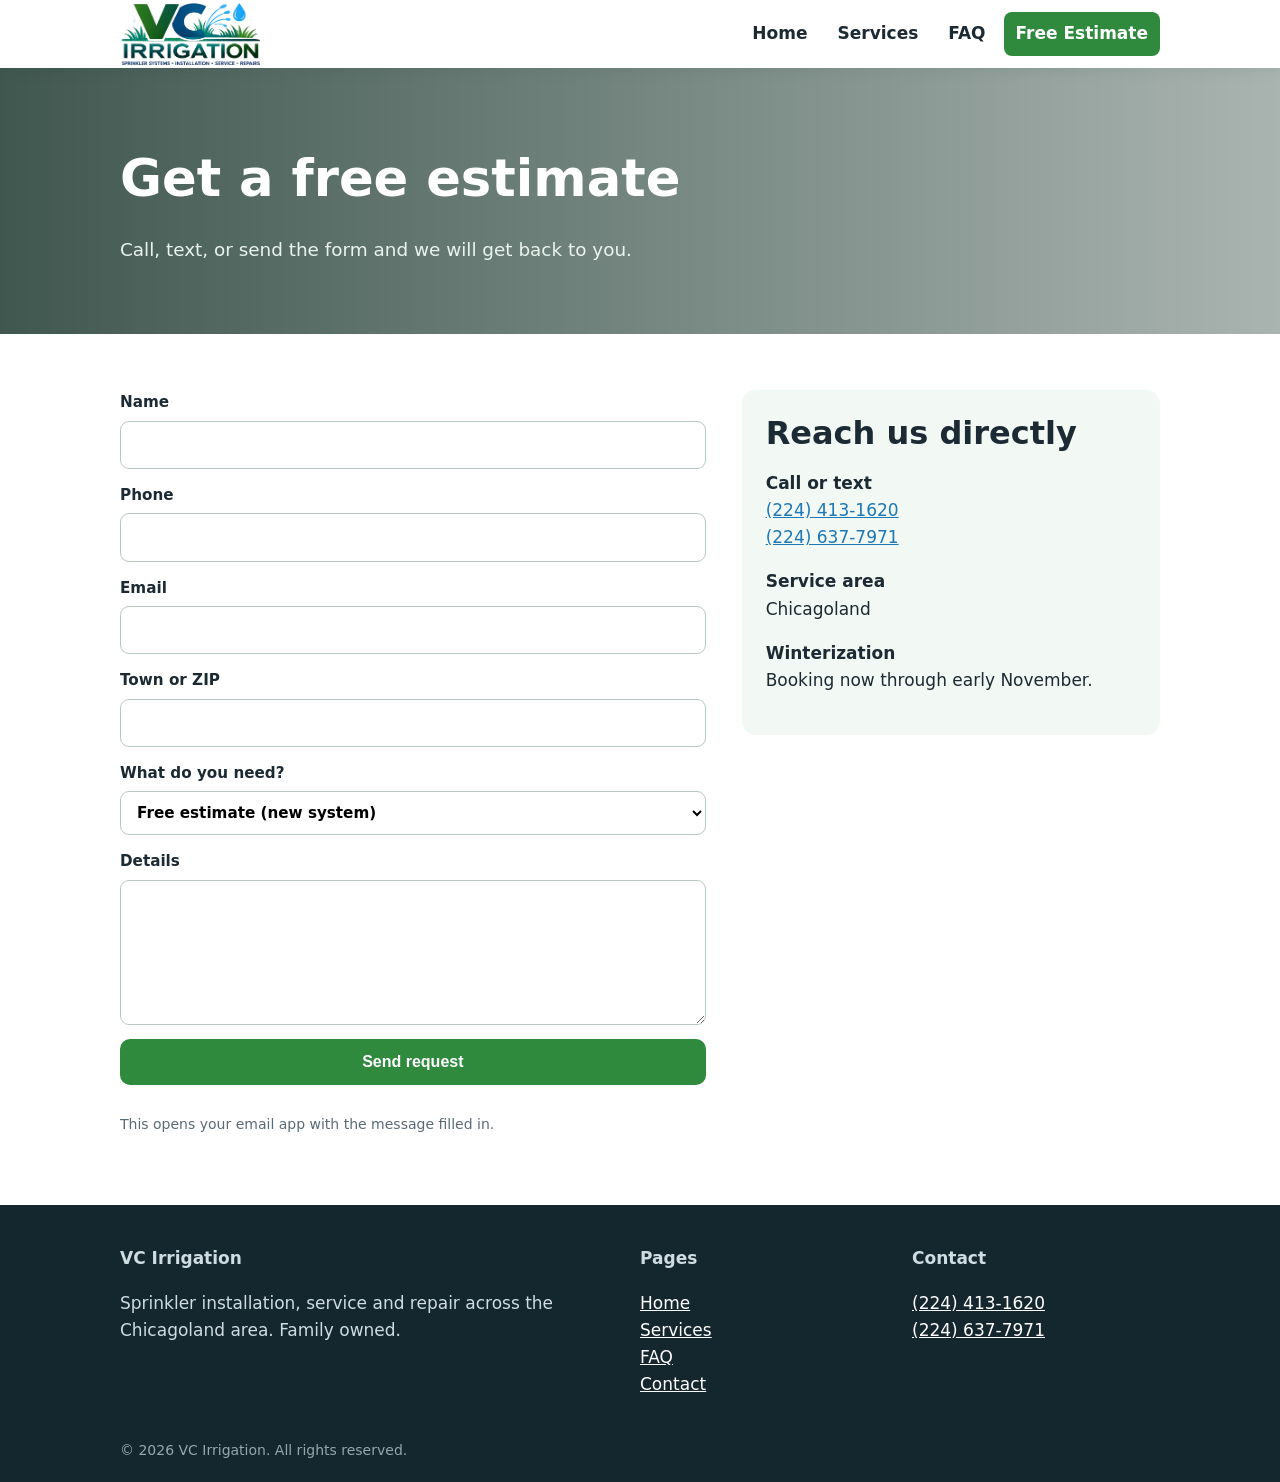
<file: contact.html>
<!doctype html>
<html lang="en">
<head>
<meta charset="utf-8">
<meta name="viewport" content="width=device-width, initial-scale=1">
<title>Contact | VC Irrigation</title>
<meta name="description" content="Request a free sprinkler estimate or schedule winterization with VC Irrigation.">
<link rel="icon" href="assets/logo.png">
<link rel="stylesheet" href="style.css">
</head>
<body>
<header class="site-header">
  <div class="wrap bar">
    <a class="brand" href="index.html" aria-label="VC Irrigation home">
      <img src="assets/logo.png" alt="VC Irrigation logo" onerror="this.style.display='none';this.nextElementSibling.style.display='inline-flex'">
      <span class="wordmark" style="display:none"><svg viewBox="0 0 24 24" width="22" height="22" aria-hidden="true"><path fill="currentColor" d="M12 2s6 6.6 6 11a6 6 0 0 1-12 0c0-4.4 6-11 6-11z"/></svg> VC Irrigation</span>
    </a>
    <button class="menu-btn" aria-label="Menu" aria-expanded="false" onclick="var n=document.getElementById('nav');var o=n.classList.toggle('open');this.setAttribute('aria-expanded',o)">Menu</button>
    <nav id="nav">
      <a href="index.html">Home</a>
      <a href="services.html">Services</a>
      <a href="faq.html">FAQ</a>
      <a href="contact.html" class="cta" aria-current="page">Free Estimate</a>
    </nav>
  </div>
</header>
<main>

<section class="banner" style="background-image:linear-gradient(90deg,rgba(10,40,30,.78),rgba(10,40,30,.35)),url(https://d8j0ntlcm91z4.cloudfront.net/user_3Gy0O1oJK9nZCQd6ZidORNJu8qM/hf_20261017_224732_81fea884-f100-4eeb-8efb-dbd53540cead.png)"><div class="wrap"><h1>Get a free estimate</h1><p class="lead">Call, text, or send the form and we will get back to you.</p></div></section>
<section class="wrap section contact-grid">
  <form id="contact-form" class="form">
    <label>Name<input name="name" required autocomplete="name"></label>
    <label>Phone<input name="phone" type="tel" required autocomplete="tel"></label>
    <label>Email<input name="email" type="email" autocomplete="email"></label>
    <label>Town or ZIP<input name="town" required></label>
    <label>What do you need?
      <select name="service">
        <option>Free estimate (new system)</option>
        <option>Repair</option>
        <option>Fall winterization</option>
        <option>Spring startup</option>
        <option>Something else</option>
      </select>
    </label>
    <label>Details<textarea name="msg" rows="5"></textarea></label>
    <button class="btn primary" type="submit">Send request</button>
    <p class="muted small">This opens your email app with the message filled in.</p>
  </form>
  <aside class="info">
    <h2>Reach us directly</h2>
    <p><strong>Call or text</strong><br><a href="tel:+12244131620">(224) 413-1620</a><br><a href="tel:+12246377971">(224) 637-7971</a></p>
    <p><strong>Service area</strong><br>Chicagoland</p>
    <p><strong>Winterization</strong><br>Booking now through early November.</p>
  </aside>
</section>
</main>
<footer class="site-footer">
  <div class="wrap cols">
    <div>
      <strong>VC Irrigation</strong>
      <p>Sprinkler installation, service and repair across the Chicagoland area. Family owned.</p>
    </div>
    <div>
      <strong>Pages</strong>
      <p><a href="index.html">Home</a><br><a href="services.html">Services</a><br><a href="faq.html">FAQ</a><br><a href="contact.html">Contact</a></p>
    </div>
    <div>
      <strong>Contact</strong>
      <p><a href="tel:+12244131620">(224) 413-1620</a><br><a href="tel:+12246377971">(224) 637-7971</a></p>
    </div>
  </div>
  <div class="wrap small">&copy; <span id="yr"></span> VC Irrigation. All rights reserved.</div>
</footer>
<script src="site.js"></script>
</body>
</html>
</file>
<file: style.css>
:root{--green:#2f8a3e;--green-d:#1f6a2d;--blue:#1d78b5;--blue-d:#14577f;--ink:#1c2a33;--muted:#5a6b76;--bg:#fff;--soft:#f2f8f3;--line:#dbe6dd}
*{box-sizing:border-box}
html{scroll-behavior:smooth}
body{margin:0;font:17px/1.6 system-ui,-apple-system,"Segoe UI",Roboto,sans-serif;color:var(--ink);background:var(--bg)}
img{max-width:100%}
a{color:var(--blue)}
.wrap{max-width:1080px;margin:0 auto;padding:0 20px}
.section{padding:56px 20px}
.narrow{max-width:780px}
.center{text-align:center}
.muted{color:var(--muted)}
.small{font-size:14px}
h1,h2,h3{line-height:1.2;margin:0 0 .5em}
h1{font-size:clamp(2rem,5vw,3.2rem)}
h2{font-size:clamp(1.5rem,3vw,2rem)}
.lead{font-size:1.15rem;color:var(--muted);max-width:620px}
.eyebrow{color:var(--green-d);font-weight:700;text-transform:uppercase;letter-spacing:.08em;font-size:.8rem;margin:0 0 .6em}

.site-header{position:sticky;top:0;z-index:10;background:rgba(255,255,255,.96);backdrop-filter:blur(8px);box-shadow:0 2px 14px rgba(20,60,40,.08)}
.bar{display:flex;align-items:center;justify-content:space-between;min-height:68px;gap:16px}
.brand{display:flex;align-items:center;text-decoration:none;color:var(--ink)}
.brand img{height:62px;width:auto}
.wordmark{align-items:center;gap:6px;font-weight:800;font-size:1.3rem;color:var(--blue-d)}
nav{display:flex;gap:6px;align-items:center}
nav a{padding:8px 12px;border-radius:8px;text-decoration:none;color:var(--ink);font-weight:600}
nav a:hover,nav a.on{background:var(--soft)}
nav a.cta{background:var(--green);color:#fff}
nav a.cta:hover{background:var(--green-d)}
.menu-btn{display:none;background:none;border:1px solid var(--line);border-radius:8px;padding:8px 14px;font:inherit;font-weight:600}
@media(max-width:760px){
  .menu-btn{display:block}
  nav{display:none;position:absolute;left:0;right:0;top:100%;background:#fff;border-bottom:1px solid var(--line);flex-direction:column;align-items:stretch;padding:10px 20px}
  nav.open{display:flex}
}

.notice{background:var(--blue-d);color:#fff;text-align:center;padding:10px 0;font-size:.95rem}
.notice a{color:#fff;font-weight:700}

.hero{background:linear-gradient(180deg,#eef8fc,#fff);padding:56px 0 40px}
.hero-grid{display:grid;grid-template-columns:1.1fr 1fr;gap:32px;align-items:center}
.hero-art{width:100%;height:auto;border-radius:18px;box-shadow:0 10px 30px rgba(20,87,127,.15)}
@media(max-width:820px){.hero-grid{grid-template-columns:1fr}}
.btns{display:flex;gap:12px;flex-wrap:wrap;margin-top:24px}
.btn{display:inline-block;padding:12px 22px;border-radius:10px;border:2px solid var(--blue);color:var(--blue-d);font-weight:700;text-decoration:none;background:#fff;cursor:pointer;font-size:1rem}
.btn:hover{background:var(--soft)}
.btn.primary{background:var(--green);border-color:var(--green);color:#fff}
.btn.primary:hover{background:var(--green-d)}
.btn.light{background:#fff;border-color:#fff;color:var(--green-d)}

.band{background:var(--soft);padding:36px 0}
.band.alt{background:#fff;padding:56px 0}
.trio{display:grid;grid-template-columns:repeat(3,1fr);gap:24px}
@media(max-width:760px){.trio{grid-template-columns:1fr}}
.cards{display:grid;grid-template-columns:repeat(auto-fit,minmax(220px,1fr));gap:18px;margin:20px 0 28px}
.card{border:1px solid var(--line);border-radius:14px;padding:22px;background:#fff}
.card h3{color:var(--green-d)}
.steps{padding-left:1.2em;display:grid;gap:12px;max-width:700px}

.gallery{display:grid;grid-template-columns:repeat(auto-fill,minmax(220px,1fr));gap:12px;margin-top:20px}
.shot{aspect-ratio:4/3;border-radius:12px;overflow:hidden;background:var(--soft)}
.shot img{width:100%;height:100%;object-fit:cover;display:block}
.shot.empty{display:flex;align-items:center;justify-content:center;border:2px dashed var(--line);color:var(--muted);font-size:.9rem}

.cta-band{background:linear-gradient(135deg,var(--green-d),var(--blue-d));color:#fff;text-align:center;padding:56px 0}
.cta-band p{opacity:.9}

.page-title{background:var(--soft);padding:44px 0 36px}
.page-title .lead{margin:0}
.services{display:grid;gap:22px}
.svc{border:1px solid var(--line);border-radius:14px;padding:26px}
.svc h2{color:var(--green-d);font-size:1.4rem}
.ticks{list-style:none;padding:0;margin:12px 0 0}
.ticks li{padding-left:26px;position:relative;margin:6px 0}
.ticks li:before{content:"";position:absolute;left:0;top:.55em;width:14px;height:8px;border-left:3px solid var(--green);border-bottom:3px solid var(--green);transform:rotate(-45deg) translateY(-50%)}

details{border:1px solid var(--line);border-radius:12px;padding:0 18px;margin:12px 0;background:#fff}
summary{cursor:pointer;font-weight:700;padding:16px 0;list-style:none}
summary::-webkit-details-marker{display:none}
summary:after{content:"+";float:right;color:var(--green-d);font-size:1.3rem}
details[open] summary:after{content:"\2212"}
details p{margin:0 0 16px;color:var(--muted)}

.contact-grid{display:grid;grid-template-columns:1.4fr 1fr;gap:36px;align-items:start}
@media(max-width:820px){.contact-grid{grid-template-columns:1fr}}
.form{display:grid;gap:14px}
.form label{display:grid;gap:6px;font-weight:600;font-size:.95rem}
.form input,.form select,.form textarea{font:inherit;padding:11px 12px;border:1px solid #b9c9bd;border-radius:9px;background:#fff}
.form input:focus,.form select:focus,.form textarea:focus{outline:3px solid #bfe3c5;border-color:var(--green)}
.info{background:var(--soft);border-radius:14px;padding:24px}

.site-footer{background:#14262e;color:#cfdce2;padding:40px 0 20px;margin-top:0}
.site-footer a{color:#fff}
.cols{display:grid;grid-template-columns:2fr 1fr 1fr;gap:24px}
@media(max-width:760px){.cols{grid-template-columns:1fr}}
.site-footer .small{margin-top:24px;opacity:.7}

/* ---- v2: imagery ---- */
.hero,.banner,.cta-band{background-size:cover;background-position:center}
.hero{padding:120px 0 110px;color:#fff}
.hero h1{max-width:680px;text-shadow:0 2px 14px rgba(0,0,0,.35)}
.hero .lead{color:#eaf3ee;max-width:560px}
.hero .eyebrow,.banner .eyebrow{color:#a9e3b3}
.banner{padding:80px 0 70px;color:#fff}
.banner .lead{color:#eaf3ee;margin:0}
.btn.ghost{background:rgba(255,255,255,.12);border-color:#fff;color:#fff}
.btn.ghost:hover{background:rgba(255,255,255,.25)}
.btn{transition:transform .15s,box-shadow .15s}
.btn:hover{transform:translateY(-1px);box-shadow:0 6px 16px rgba(0,0,0,.12)}
.trust{background:#fff;border-bottom:1px solid var(--line);padding:30px 0}
.trust .trio>div{display:grid;grid-template-columns:auto 1fr;column-gap:12px}
.trust svg{grid-row:span 2;color:#fff;background:var(--green);border-radius:50%;padding:7px;width:38px;height:38px}
.trust h3{margin:0;font-size:1.05rem}
.trust p{margin:0;color:var(--muted);font-size:.95rem}
.card{padding:0;overflow:hidden;box-shadow:0 2px 10px rgba(20,60,40,.06);transition:transform .2s,box-shadow .2s}
.card:hover{transform:translateY(-4px);box-shadow:0 12px 26px rgba(20,60,40,.14)}
.card .ph{aspect-ratio:3/2;background-size:cover;background-position:center}
.card .cb{padding:18px 20px 22px}
.card .cb p{margin:0;color:var(--muted);font-size:.97rem}
.split{background:var(--soft);padding:64px 0}
.split-grid{display:grid;grid-template-columns:1fr 1fr;gap:44px;align-items:center}
.split-grid img{width:100%;border-radius:18px;box-shadow:0 14px 34px rgba(20,60,40,.2);aspect-ratio:3/2;object-fit:cover}
@media(max-width:820px){.split-grid{grid-template-columns:1fr}}
.steps{list-style:none;padding:0;max-width:none;grid-template-columns:repeat(3,1fr);gap:20px}
.steps li{display:flex;gap:14px;align-items:flex-start;border:1px solid var(--line);border-radius:14px;padding:20px;background:#fff}
.steps li>span{flex:none;width:38px;height:38px;border-radius:50%;background:var(--green);color:#fff;font-weight:800;display:flex;align-items:center;justify-content:center}
.steps p{margin:4px 0 0;color:var(--muted)}
@media(max-width:820px){.steps{grid-template-columns:1fr}}
.cta-band{padding:76px 0}
.eyebrow{margin-bottom:.4em}
.services{display:grid;gap:56px}
.svc{display:grid;grid-template-columns:1fr 1fr;gap:40px;align-items:center;border:none;padding:0}
.svc img{width:100%;border-radius:18px;aspect-ratio:3/2;object-fit:cover;box-shadow:0 12px 30px rgba(20,60,40,.18)}
.svc.flip img{order:2}
@media(max-width:820px){.svc{grid-template-columns:1fr;gap:20px}.svc.flip img{order:0}}
.faq-grid{display:grid;grid-template-columns:1.6fr 1fr;gap:40px;align-items:start}
@media(max-width:900px){.faq-grid{grid-template-columns:1fr}}
.gh{font-size:1.15rem;color:var(--green-d);margin:30px 0 4px;text-transform:uppercase;letter-spacing:.06em}
.gh:first-child{margin-top:0}
details{border:1px solid var(--line);border-left:4px solid var(--line);border-radius:12px;padding:0 20px;margin:12px 0;background:#fff;box-shadow:0 1px 6px rgba(20,60,40,.05);transition:border-color .2s,box-shadow .2s}
details[open]{border-left-color:var(--green);box-shadow:0 8px 22px rgba(20,60,40,.1)}
summary{padding:18px 0}
summary:after{content:"+";width:30px;height:30px;border-radius:50%;background:var(--soft);display:inline-flex;align-items:center;justify-content:center;float:right;margin-left:12px;color:var(--green-d);font-size:1.3rem;line-height:1}
details[open] summary:after{content:"2";background:var(--green);color:#fff}
.ans p{margin:0 0 18px;color:var(--muted)}
.side{position:sticky;top:90px;background:var(--soft);border-radius:18px;padding:22px;border:1px solid var(--line)}
.side img{width:100%;border-radius:12px;aspect-ratio:3/2;object-fit:cover;margin-bottom:14px}
.side h3{margin-bottom:6px}
</file>
